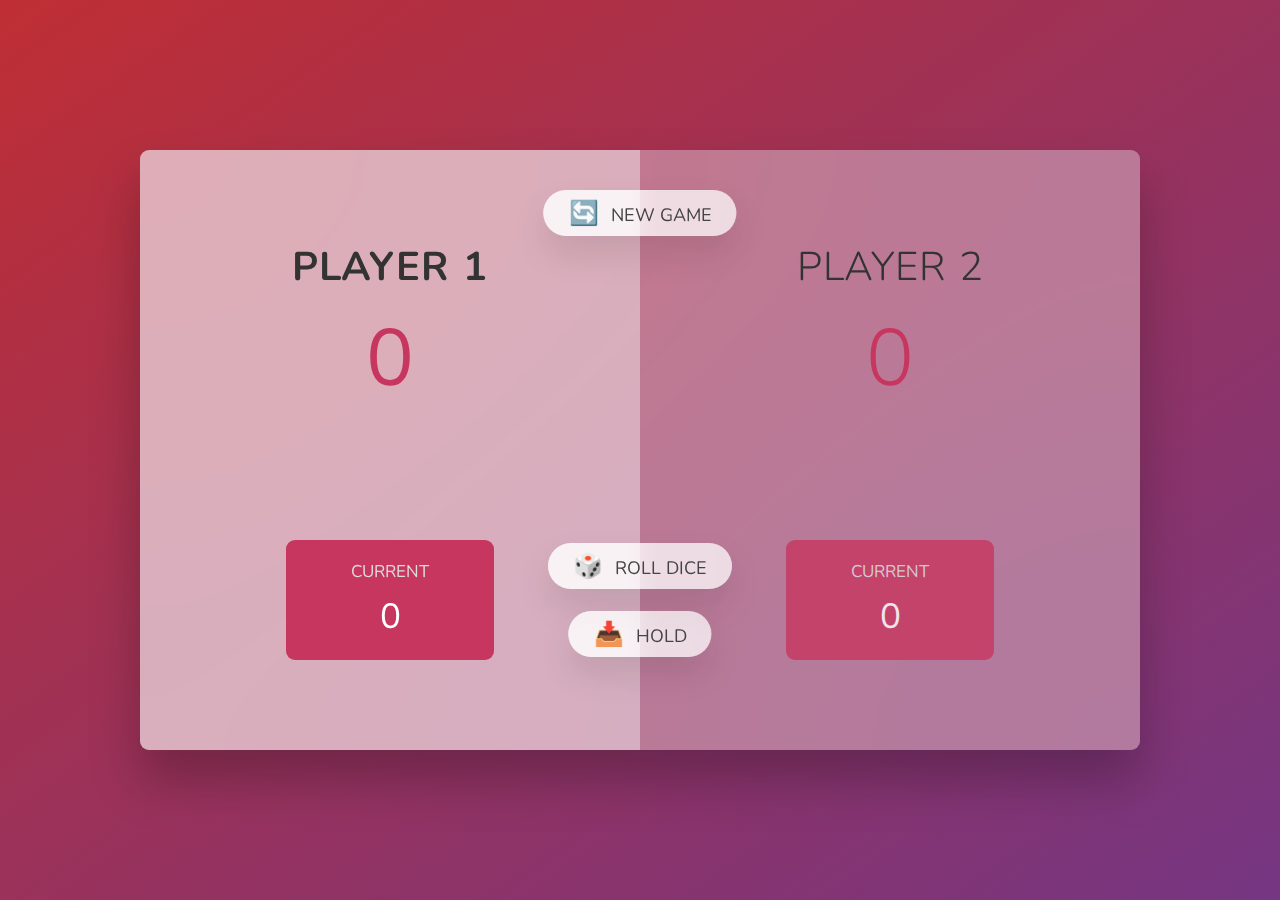
<file: index.html>
<!DOCTYPE html>
<html lang="en">
  <head>
    <meta charset="UTF-8" />
    <meta name="viewport" content="width=device-width, initial-scale=1.0" />
    <meta http-equiv="X-UA-Compatible" content="ie=edge" />
    <link rel="stylesheet" href="style.css" />
    <title>Pig Game</title>
  </head>
  <body>
    <main>
      <section class="player player--0 player--active">
        <h2 class="name" id="name--0">Player 1</h2>
        <p class="score" id="score--0">43</p>
        <div class="current">
          <p class="current-label">Current</p>
          <p class="current-score" id="current--0">0</p>
        </div>
      </section>
      <section class="player player--1">
        <h2 class="name" id="name--1">Player 2</h2>
        <p class="score" id="score--1">24</p>
        <div class="current">
          <p class="current-label">Current</p>
          <p class="current-score" id="current--1">0</p>
        </div>
      </section>

      <img src="dice-5.png" alt="Playing dice" class="dice" />
      <button class="btn btn--new">🔄 New game</button>
      <button class="btn btn--roll">🎲 Roll dice</button>
      <button class="btn btn--hold">📥 Hold</button>
    </main>
    <script src="script.js"></script>
  </body>
</html>
</file>
<file: style.css>
@import url('https://fonts.googleapis.com/css2?family=Nunito&display=swap');

* {
  margin: 0;
  padding: 0;
  box-sizing: inherit;
}

html {
  font-size: 62.5%;
  box-sizing: border-box;
}

body {
  font-family: 'Nunito', sans-serif;
  font-weight: 400; /*normal*/
  height: 100vh;
  color: #333;
  background-image: linear-gradient(to top left, #753682 0%, #bf2e34 100%);
  display: flex;
  align-items: center;
  justify-content: center;
}

/* LAYOUT */
main {
  position: relative;
  width: 100rem;
  height: 60rem;
  background-color: rgba(255, 255, 255, 0.35);
  backdrop-filter: blur(200px);
  filter: blur();
  box-shadow: 0 3rem 5rem rgba(0, 0, 0, 0.25);
  border-radius: 9px;
  overflow: hidden;
  display: flex;
}

.player {
  flex: 50%;
  padding: 9rem;
  display: flex;
  flex-direction: column;
  align-items: center;
  transition: all 0.75s;
}

/* ELEMENTS */
.name {
  position: relative;
  font-size: 4rem;
  text-transform: uppercase;
  letter-spacing: 1px;
  word-spacing: 2px;
  font-weight: 300;
  margin-bottom: 1rem;
}

.score {
  font-size: 8rem;
  font-weight: 300;
  color: #c7365f;
  margin-bottom: auto;
}

.player--active {
  background-color: rgba(255, 255, 255, 0.4);
}
.player--active .name {
  font-weight: 700;
}
.player--active .score {
  font-weight: 400;
}

.player--active .current {
  opacity: 1;
}

.current {
  background-color: #c7365f;
  opacity: 0.8;
  border-radius: 9px;
  color: #fff;
  width: 65%;
  padding: 2rem;
  text-align: center;
  transition: all 0.75s;
}

.current-label {
  text-transform: uppercase;
  margin-bottom: 1rem;
  font-size: 1.7rem;
  color: #ddd;
}

.current-score {
  font-size: 3.5rem;
}

/* ABSOLUTE POSITIONED ELEMENTS */
.btn {
  position: absolute;
  left: 50%;
  transform: translateX(-50%);
  color: #444;
  background: none;
  border: none;
  font-family: inherit;
  font-size: 1.8rem;
  text-transform: uppercase;
  cursor: pointer;
  font-weight: 400;
  transition: all 0.2s;

  background-color: white;
  background-color: rgba(255, 255, 255, 0.6);
  backdrop-filter: blur(10px);

  padding: 0.7rem 2.5rem;
  border-radius: 50rem;
  box-shadow: 0 1.75rem 3.5rem rgba(0, 0, 0, 0.1);
}

.btn::first-letter {
  font-size: 2.4rem;
  display: inline-block;
  margin-right: 0.7rem;
}

.btn--new {
  top: 4rem;
}
.btn--roll {
  top: 39.3rem;
}
.btn--hold {
  top: 46.1rem;
}

.btn:active {
  transform: translate(-50%, 3px);
  box-shadow: 0 1rem 2rem rgba(0, 0, 0, 0.15);
}

.btn:focus {
  outline: none;
}

.dice {
  position: absolute;
  left: 50%;
  top: 16.5rem;
  transform: translateX(-50%);
  height: 10rem;
  box-shadow: 0 2rem 5rem rgba(0, 0, 0, 0.2);
}

.player--winner {
  background-color: #2f2f2f;
}

.player--winner .name {
  font-weight: 700;
  color: #c7365f;
}

.hidden {
  display: none;
}
</file>
